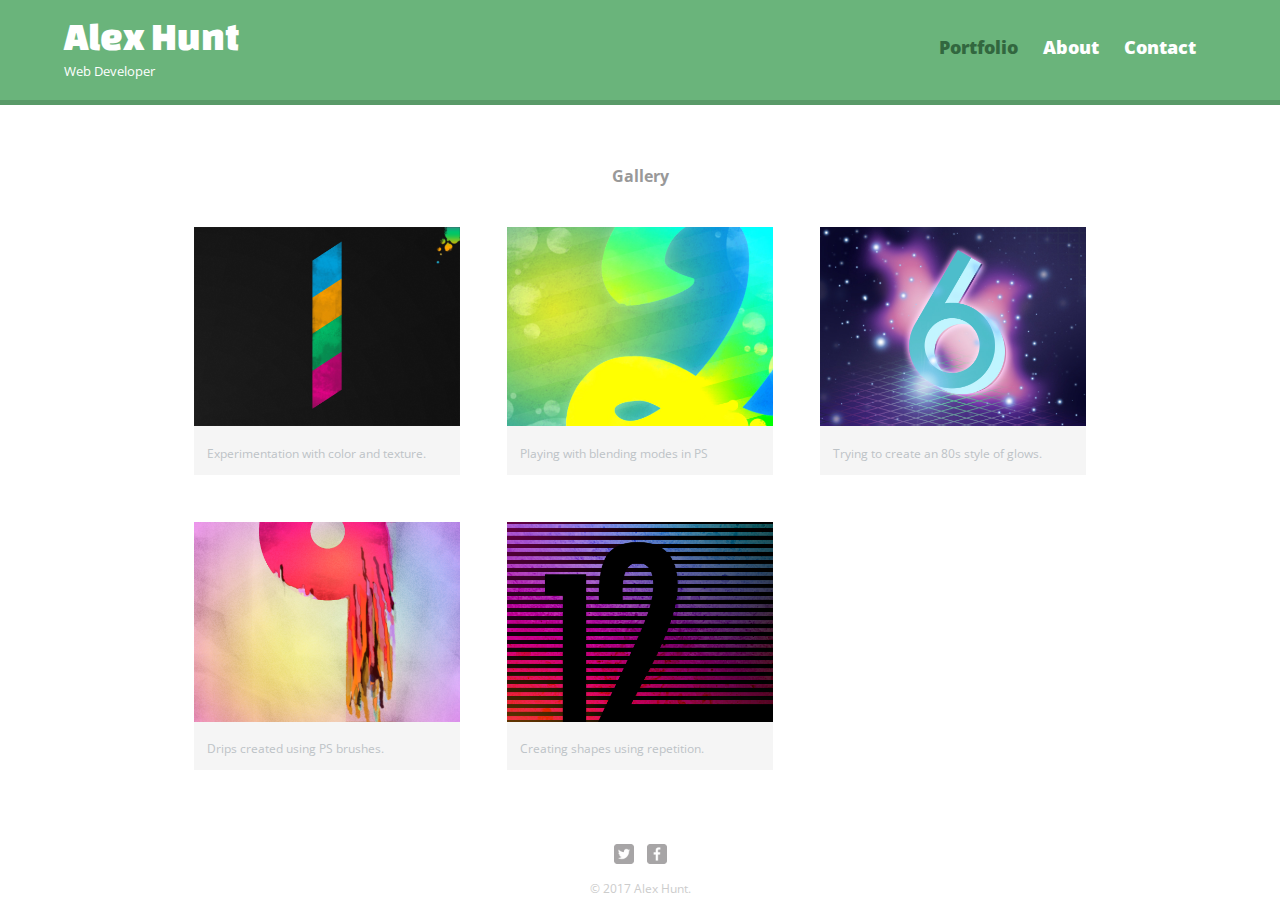
<file: index.html>
<!DOCTYPE html>
<html>

  <head>
    <meta charset="utf-8">
    <title>Alex Hunt | Web Developer</title>
    <link rel="stylesheet" href="css/normalize.css">
    <link href="https://fonts.googleapis.com/css?family=Changa+One|Open+Sans:400,400i,700,700i,800" rel="stylesheet">
    <link rel="stylesheet" href="css/main.css">
    <link rel="stylesheet" href="css/responsive.css">
    <meta name="viewport" content="width=device-width, initial-scale=1.0">
  </head>

  <body>
    <header>
      <a href="index.html" id="logo">
        <h1>Alex Hunt</h1>
        <h2>Web Developer</h2>
      </a>
      <nav>
        <ul>
          <li><a href="index.html" class="selected">Portfolio</a></li>
          <li><a href="about.html">About</a></li>
          <li><a href="contact.html">Contact</a></li>
        </ul>
      </nav>
    </header>

      <div id="wrapper">
            <section>
              <h3 id="h3-gallery">Gallery</h3>
                <ul id="gallery">
                    <li>
                        <a href="img/numbers-01.jpg">
                            <img src="img/numbers-01.jpg" alt="">
                            <p>Experimentation with color and texture.</p>
                        </a>
                    </li>
                    <li>
                        <a href="img/numbers-02.jpg">
                            <img src="img/numbers-02.jpg" alt="">
                            <p>Playing with blending modes in PS</p>
                        </a>
                    </li>
                    <li>
                        <a href="img/numbers-06.jpg">
                            <img src="img/numbers-06.jpg" alt="">
                            <p>Trying to create an 80s style of glows.</p>
                        </a>
                    </li>
                    <li>
                        <a href="img/numbers-09.jpg">
                            <img src="img/numbers-09.jpg" alt="">
                            <p>Drips created using PS brushes.</p>
                        </a>
                    </li>
                    <li>
                        <a href="img/numbers-12.jpg">
                            <img src="img/numbers-12.jpg" alt="">
                            <p>Creating shapes using repetition.</p>
                        </a>
                    </li>
							<!— comment —>
                </ul>
            </section>

      <footer>
        <a href="http://twitter.com"><img src="img/twitter-wrap.png" alt="Twitter Logo" class="social-icon"></a>
        <a href="https://facebook.com/alexhunt17"><img src="img/facebook-wrap.png" alt="Facebook Logo" class="social-icon"></a>
        <p>&copy; 2017 Alex Hunt.</p>
      </footer>
    </div>
  </body>

</html>
</file>
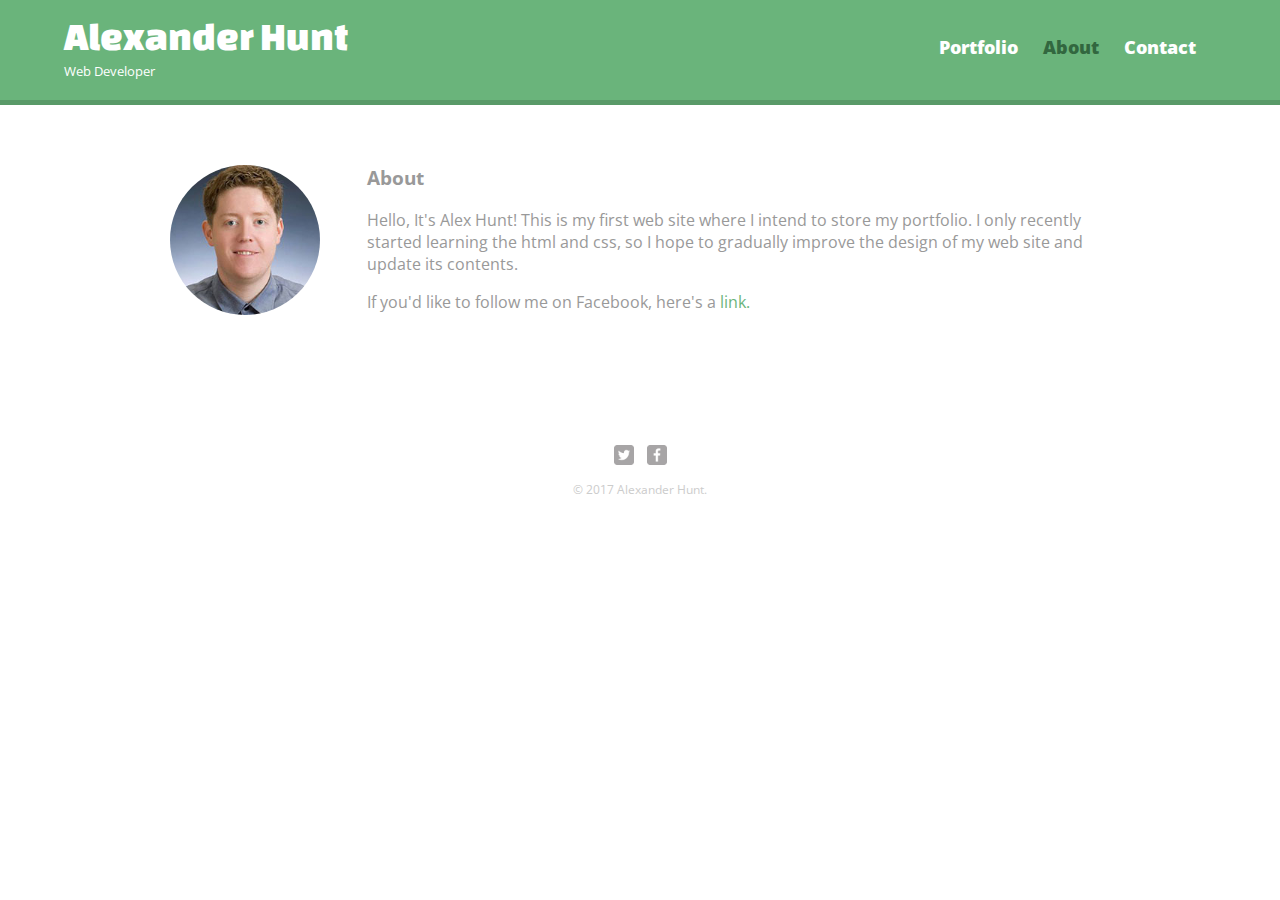
<file: about.html>
<!DOCTYPE html>
<html>

  <head>
    <meta charset="utf-8">
    <title>Alexander Hunt | Web Developer</title>
    <link rel="stylesheet" href="css/normalize.css">
    <link href="https://fonts.googleapis.com/css?family=Changa+One|Open+Sans:400,400i,700,700i,800" rel="stylesheet">
    <link rel="stylesheet" href="css/main.css">
     <link rel="stylesheet" href="css/responsive.css">
      <meta name="viewport" content="width=device-width, initial-scale=1.0">
  </head>

  <body>
    <header>
      <a href="index.html" id="logo">
        <h1>Alexander Hunt</h1>
        <h2>Web Developer</h2>
      </a>
      <nav>
        <ul>
          <li><a href="index.html">Portfolio</a></li>
          <li><a href="about.html" class="selected">About</a></li>
          <li><a href="contact.html">Contact</a></li>
        </ul>
      </nav>
    </header>

      <div id="wrapper">
            <section>
              <img src="img/alex.jpg" alt="Photograph of Alex" class="profile-photo">
              <h3>About</h3>
              <p>Hello, It's Alex Hunt! This is my first web site where I intend to store my portfolio. I only recently started
              learning the html and css, so I hope to gradually improve the design of my web site and update its contents.
              </p>
              <p>If you'd like to follow me on Facebook, here's a <a href="https://www.facebook.com/alexhunt17">link.</a></p>
            </section>

      <footer>
        <a href="http://twitter.com"><img src="img/twitter-wrap.png" alt="Twitter Logo" class="social-icon"></a>
        <a href="https://facebook.com/alexhunt17"><img src="img/facebook-wrap.png" alt="Facebook Logo" class="social-icon"></a>
        <p>&copy; 2017 Alexander Hunt.</p>
      </footer>
    </div>
  </body>

</html>
</file>
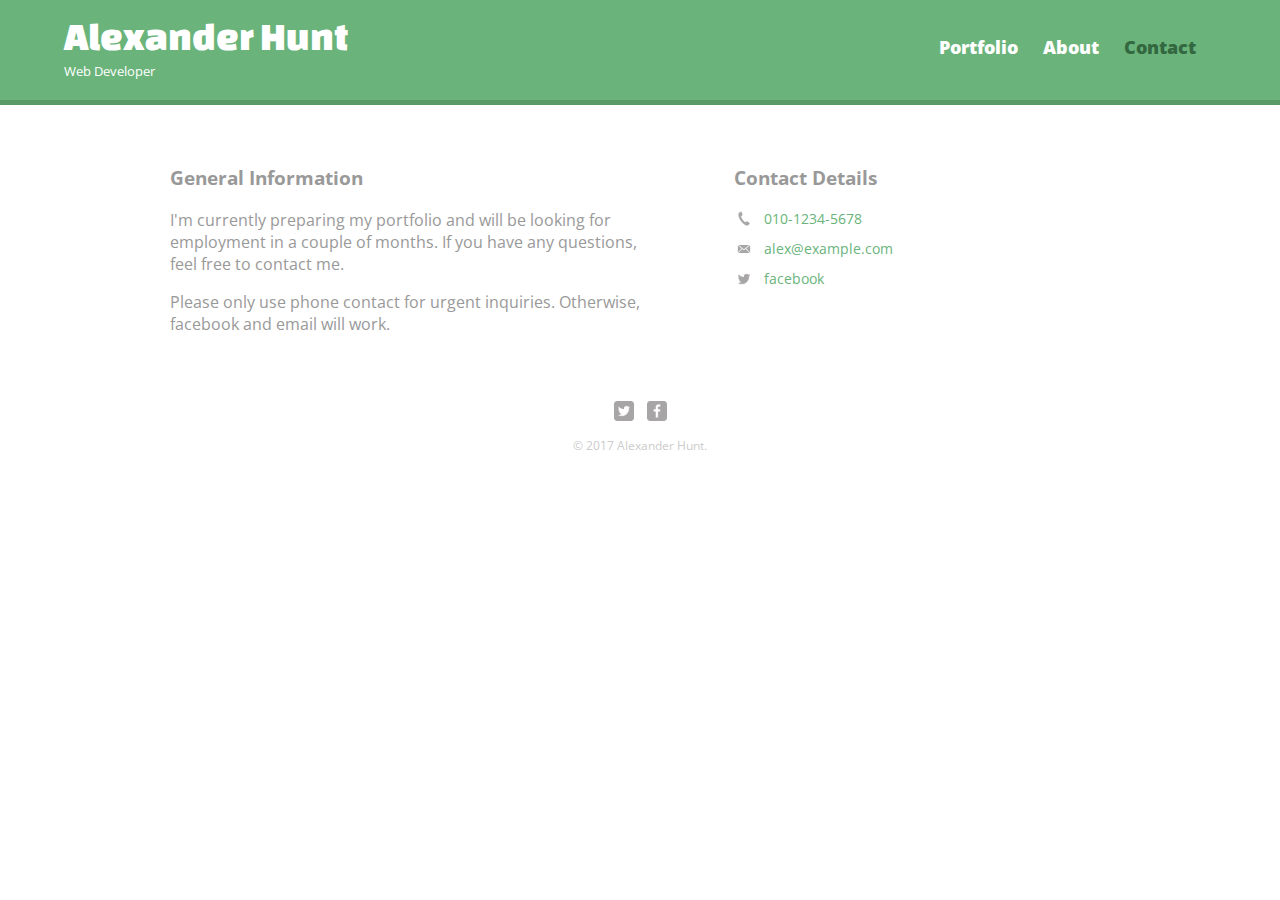
<file: contact.html>
<!DOCTYPE html>
<html>

  <head>
    <meta charset="utf-8">
    <title>Alexander Hunt | Web Developer</title>
    <link rel="stylesheet" href="css/normalize.css">
    <link href="https://fonts.googleapis.com/css?family=Changa+One|Open+Sans:400,400i,700,700i,800" rel="stylesheet">
    <link rel="stylesheet" href="css/main.css">
     <link rel="stylesheet" href="css/responsive.css">
      <meta name="viewport" content="width=device-width, initial-scale=1.0">
  </head>

  <body>
    <header>
      <a href="index.html" id="logo">
        <h1>Alexander Hunt</h1>
        <h2>Web Developer</h2>
      </a>
      <nav>
        <ul>
          <li><a href="index.html">Portfolio</a></li>
          <li><a href="about.html" >About</a></li>
          <li><a href="contact.html" class="selected">Contact</a></li>
        </ul>
      </nav>
    </header>

      <div id="wrapper">
            <section id="primary">
              <h3>General Information</h3>
              <p>I'm currently preparing my portfolio and will be looking for employment in a couple of months. If you have
              any questions, feel free to contact me.</p>
              <p>Please only use phone contact for urgent inquiries. Otherwise, facebook and email will work.</p>
            </section>

            <section id="secondary">
              <h3>Contact Details</h3>
              <ul class="contact-info">
              <li class="phone"><a href="tel:010-1234-5678">010-1234-5678</a></li>
                <li class="mail"><a href="mailto:alex@example.com">alex@example.com</a></li>
                <li class="facebook"><a href="https://www.facebook.com/alexhunt17">facebook</a></li>
              </ul>
            </section>

      <footer>
        <a href="http://twitter.com"><img src="img/twitter-wrap.png" alt="Twitter Logo" class="social-icon"></a>
        <a href="https://facebook.com/alexhunt17"><img src="img/facebook-wrap.png" alt="Facebook Logo" class="social-icon"></a>
        <p>&copy; 2017 Alexander Hunt.</p>
      </footer>
    </div>
  </body>

</html>
</file>
<file: css/main.css>
/**************************
        GENERAL
**************************/

body {
  font-family: 'Open Sans', sans-serif;
}

#wrapper{
  max-width: 940px;
  margin: 0 auto;
  padding: 0 5%;
}

a {
  text-decoration: none;
}

/* responsive layout. fluid images */
img {
  max-width: 100%;
}

h3 {
  margin: 0 0 1em 0;

}

/**************************
        HEADING
**************************/

header {
  float: left;
  margin: 0 0 30px 0;
  padding: 5px 0 0 0;
  width: 100%;

}

#logo {
  text-align: center;
  margin: 0;
}

h1 {
  font-family: 'Changa One', sans-serif;
  margin: 15px 0;
  font-size: 1.75em;
  font-weight: normal;
  line-height: 0.8em;
}

h2 {
  font-size: 0.75em;
  margin: -5px 0 0;
  font-weight: normal;
}



/**************************
        NAVIGATION
**************************/
nav {
  text-align: center;
  padding: 10px 0;
  margin: 20px 0 0;
}

nav ul {
  list-style: none;
  margin: 0 10px;
  padding: 0;
}

nav li {
  display: inline-block;
}

nav a {
  font-weight: 800;
  padding: 15px 10px;
}

/**************************
        FOOTER
**************************/

footer {
  font-size: 0.75em;
  text-align: center;
  clear: both;
  padding-top: 50px;
  color: #ccc;
}

.social-icon {
  width: 20px;
  height: 20px;
  margin: 0 5px;
}



/***********************************
        PAGE: PORTFOLIO
***********************************/

#h3-gallery {
  font-size: 1em;
  text-align:center;
}

#gallery {
  margin: 0;
  padding: 0;
  list-style: none;
}

#gallery li {
  float: left;
  width: 45%;
  margin: 2.5%;
  background-color: #f5f5f5;
  color: #bdc3c7;
}

#gallery li a p {
  margin: 0;
  padding: 5%;
  font-size: 0.75em;
  color: #bdc3c7;
}



/**************************
       PAGE: ABOUT
**************************/

.profile-photo {
  display: block;
  max-width: 150px;
  margin: 0 auto 30px;
  border-radius: 100%;
}



/**************************
       PAGE: CONTACT
**************************/

.contact-info {
  list-style:none;
  padding: 0;
  margin: 0;
  font-size: 0.9em;
}

.contact-info a {
  display: block;
  min-height: 20px;
  background-repeat: no-repeat;
  background-size: 20px 20px;
  padding: 0 0 0 30px;
  margin: 0 0 10px;
}

.contact-info li.phone a {
  background-image: url('../img/phone.png');
}

.contact-info li.mail a {
  background-image: url('../img/mail.png');
}

.contact-info li.facebook a {
  background-image: url('../img/twitter.png');
}



/**************************
        COLORS
**************************/

/* site body */
body {
background-color: #fff;
  color: #999;
}

/* green header */
header {
  background: #6ab47b;
  border-color:#599a68;
}

/* nav background on mobile */
nav {
  background: #599a68;
}

/* logo text */
h1,h2 {
  color: #fff;
}

/* links */
a {
  color: #6ab47b;
}

/* nav link */
nav a, nav a:visited {
  color: #fff;
}

/* selected nav link */
nav a.selected, nav a:hover {
color: #32673f;
}
</file>
<file: css/responsive.css>
/* media queries using CSS rules */

/* 1st breakpoint */

@media screen and (min-width: 480px) {

/**************************
     TWO COLUMN LAYOUT
**************************/
  #primary {
    width: 50%;
    float: left;
  }

  #secondary {
    width: 40%;
    float: right;
  }

  /**************************
       PAGE: PORTFOLIO
  *************************/

  #gallery li {
    width: 28.3333%;
  }

  #gallery li:nth-child(4n) {
    clear: left;
  }
   /**************************
       PAGE: ABOUT
 **************************/
    .profile-photo {
    float: left;
    margin: 0 5% 80px 0;
  }
}


/* 2nd breakpoint */
@media screen and (min-width: 660px) {

  /* PAGE: HEADER */
  nav {
    background: none;
    float: right;
    font-size: 1.125em;
    margin-right: 5%;
    text-align: right;
    width: 45%;
  }

  #logo {
    float: left;
    margin-left: 5%;
    text-align: left;
    width: 45%;
  }

  h1 {
   font-size: 2.5em;
  }
  
  h2 {
    font-size: 0.825em;
    margin-bottom: 20px;
  }

  header {
    border-bottom: 5px solid #599a68;
    margin-bottom: 60px;
  }

}
</file>
